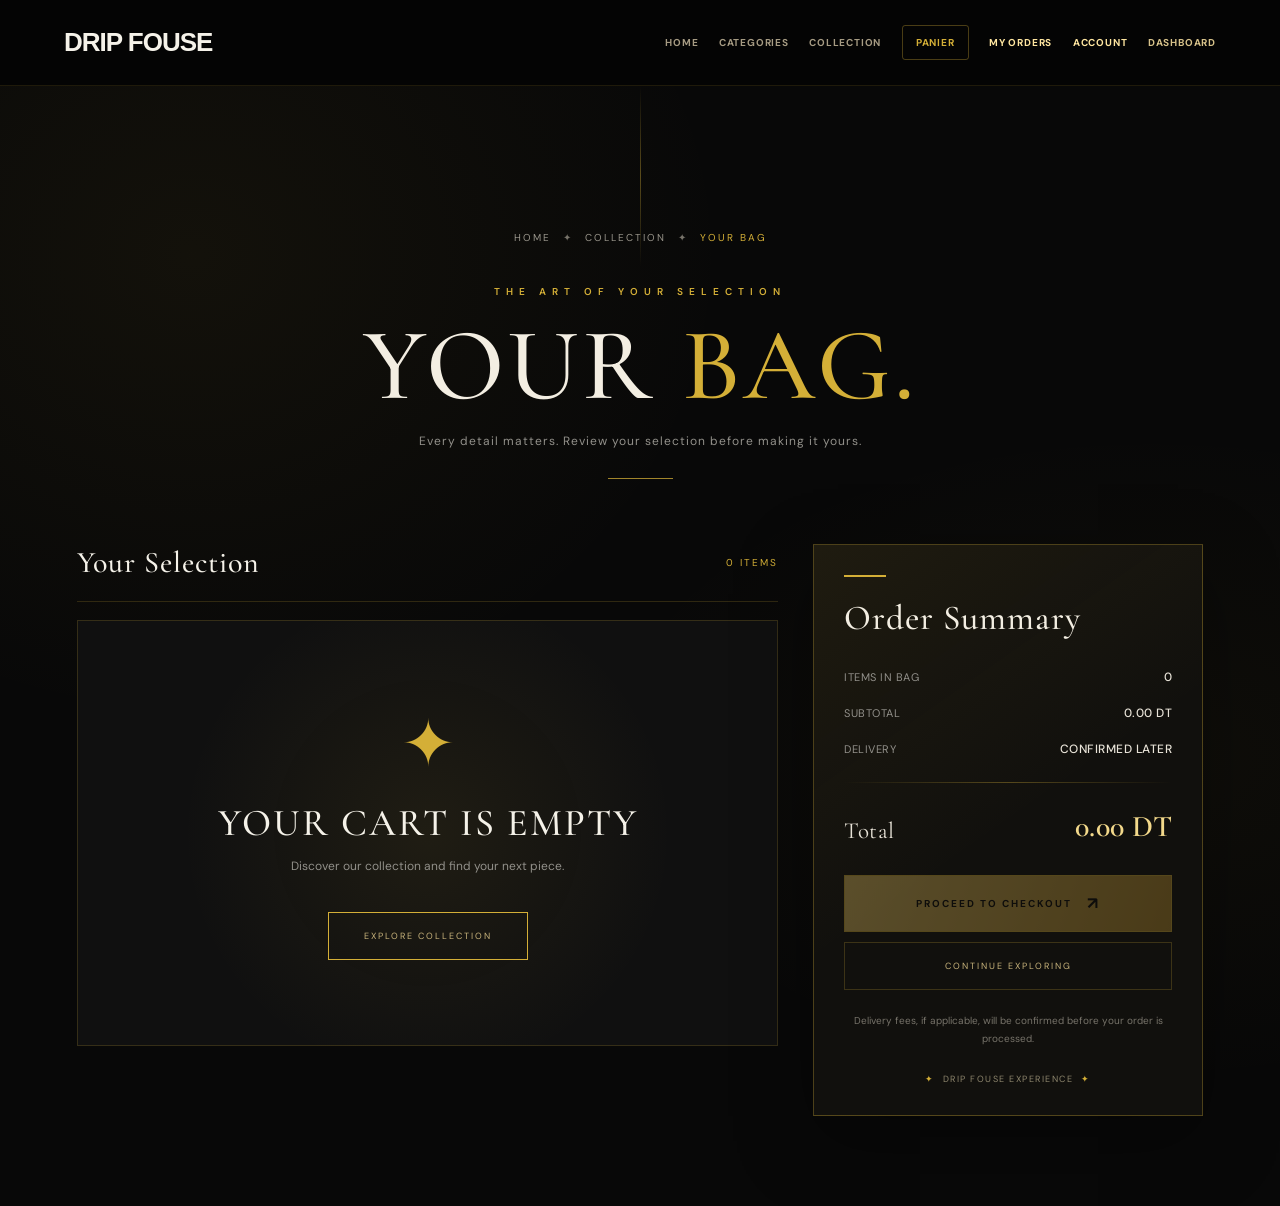
<file: cart.html>
<!DOCTYPE html>
<html lang="en">

<head>
    <meta charset="UTF-8">
    <meta name="viewport" content="width=device-width, initial-scale=1.0">
    <meta name="theme-color" content="#080808">

    <title>YOUR BAG | DRIP FOUSE</title>

    <link rel="stylesheet" href="style.css">

    <link rel="preconnect" href="https://fonts.googleapis.com">
    <link rel="preconnect" href="https://fonts.gstatic.com" crossorigin>
    <link href="https://fonts.googleapis.com/css2?family=Cormorant+Garamond:wght@400;500;600;700&family=DM+Sans:wght@400;500;600;700&display=swap" rel="stylesheet">

    <style>
        :root {
            --cart-black: #080808;
            --cart-surface: #101010;
            --cart-surface-2: #15130f;
            --cart-gold: #D4AF37;
            --cart-light-gold: #F3D98B;
            --cart-muted: #92908a;
            --cart-border: rgba(212, 175, 55, .19);
            --cart-font: "DM Sans", sans-serif;
            --cart-display: "Cormorant Garamond", serif;
        }

        body {
            background: var(--cart-black);
            color: #f5f2e9;
            font-family: var(--cart-font);
        }

        .cart-page {
            position: relative;
            min-height: 100vh;
            padding: 145px 6% 90px;
            overflow: hidden;
            background:
                radial-gradient(ellipse at 15% 15%, rgba(212,175,55,.055), transparent 35%),
                radial-gradient(ellipse at 90% 60%, rgba(212,175,55,.035), transparent 35%),
                #080808;
        }

        .cart-page::before {
            content: "";
            position: absolute;
            top: 0;
            left: 50%;
            width: 1px;
            height: 180px;
            background: linear-gradient(transparent, rgba(212,175,55,.4), transparent);
            pointer-events: none;
        }

        .cart-container {
            max-width: 1450px;
            margin: auto;
            position: relative;
            z-index: 1;
        }

        /* PAGE HEADING */

        .cart-breadcrumb {
            display: flex;
            justify-content: center;
            align-items: center;
            gap: 12px;
            color: #77736a;
            font-size: 10px;
            letter-spacing: 2px;
            text-transform: uppercase;
            margin-bottom: 35px;
        }

        .cart-breadcrumb a {
            color: #99958b;
            text-decoration: none;
            transition: color .3s;
        }

        .cart-breadcrumb a:hover {
            color: var(--cart-gold);
        }

        .cart-breadcrumb span:last-child {
            color: var(--cart-gold);
        }

        .cart-heading {
            text-align: center;
            margin-bottom: 65px;
        }

        .cart-eyebrow {
            color: var(--cart-gold);
            font-size: 10px;
            letter-spacing: 6px;
            font-weight: 600;
        }

        .cart-heading h1 {
            font-family: var(--cart-display);
            font-weight: 500;
            font-size: clamp(58px, 8vw, 105px);
            line-height: .95;
            letter-spacing: 3px;
            margin: 17px 0;
            color: #f3eee2;
        }

        .cart-heading h1 span {
            color: var(--cart-gold);
        }

        .cart-heading p {
            color: var(--cart-muted);
            font-size: 12px;
            letter-spacing: 1px;
            line-height: 1.8;
        }

        .cart-heading-line {
            width: 65px;
            height: 1px;
            background: var(--cart-gold);
            margin: 25px auto 0;
            opacity: .75;
        }

        /* CART CONTENT */

        .cart-layout {
            display: grid;
            grid-template-columns: minmax(0, 1fr) 390px;
            gap: 35px;
            align-items: start;
        }

        .cart-main {
            min-width: 0;
        }

        .cart-section-heading {
            display: flex;
            justify-content: space-between;
            align-items: center;
            padding-bottom: 20px;
            margin-bottom: 18px;
            border-bottom: 1px solid var(--cart-border);
        }

        .cart-section-heading h2 {
            font-family: var(--cart-display);
            font-size: 30px;
            font-weight: 500;
            letter-spacing: 1px;
            margin: 0;
        }

        .cart-section-heading span {
            font-size: 10px;
            letter-spacing: 2px;
            color: var(--cart-gold);
        }

        /* CART ITEMS */

        .cart-items {
            display: flex;
            flex-direction: column;
            gap: 14px;
        }

        .cart-item {
            position: relative;
            display: grid;
            grid-template-columns: 150px minmax(0, 1fr) auto;
            align-items: center;
            gap: 25px;
            padding: 20px;
            background: linear-gradient(120deg, #12110e, #0d0d0d);
            border: 1px solid rgba(212,175,55,.12);
            transition: border-color .35s, transform .35s, background .35s;
        }

        .cart-item:hover {
            border-color: rgba(212,175,55,.42);
            background: linear-gradient(120deg, #19160f, #101010);
            transform: translateY(-2px);
        }

        .cart-item img {
            width: 150px;
            height: 160px;
            object-fit: contain;
            padding: 8px;
            box-sizing: border-box;
            background:
                radial-gradient(circle, rgba(212,175,55,.09), transparent 70%),
                #090909;
            border: 1px solid rgba(255,255,255,.045);
        }

        .cart-item-category {
            display: block;
            color: var(--cart-gold);
            font-size: 9px;
            letter-spacing: 3px;
            text-transform: uppercase;
            margin-bottom: 12px;
        }

        .cart-item h3 {
            font-family: var(--cart-display);
            font-size: 27px;
            font-weight: 600;
            letter-spacing: .5px;
            color: #f0ebdf;
            margin: 0 0 12px;
        }

        .cart-item-price {
            color: var(--cart-light-gold);
            font-size: 13px;
            font-weight: 600;
            letter-spacing: 1px;
        }

        .cart-quantity {
            display: flex;
            align-items: center;
            gap: 13px;
            margin-top: 20px;
        }

        .cart-quantity button {
            width: 33px;
            height: 33px;
            border: 1px solid rgba(212,175,55,.35);
            color: var(--cart-gold);
            background: transparent;
            font-size: 17px;
            cursor: pointer;
            transition: .25s;
        }

        .cart-quantity button:hover {
            background: var(--cart-gold);
            color: #080808;
        }

        .cart-quantity span {
            min-width: 18px;
            text-align: center;
            font-size: 13px;
            color: white;
        }

        .cart-remove {
            display: block;
            margin-top: 13px;
            padding: 0;
            border: 0;
            background: transparent;
            color: #77736a;
            font-size: 9px;
            letter-spacing: 2px;
            cursor: pointer;
            transition: color .25s;
        }

        .cart-remove:hover {
            color: #e07b72;
        }

        .cart-line-total {
            align-self: center;
            color: var(--cart-light-gold);
            font-size: 14px;
            font-weight: 600;
            white-space: nowrap;
            letter-spacing: .5px;
        }

        /* ORDER SUMMARY */

        .cart-summary {
            position: sticky;
            top: 110px;
            padding: 30px;
            background:
                linear-gradient(145deg, rgba(212,175,55,.07), transparent 50%),
                #11100d;
            border: 1px solid rgba(212,175,55,.3);
            box-shadow: 0 25px 70px rgba(0,0,0,.35);
        }

        .summary-topline {
            width: 42px;
            height: 2px;
            background: var(--cart-gold);
            margin-bottom: 20px;
        }

        .cart-summary h2 {
            font-family: var(--cart-display);
            font-size: 35px;
            font-weight: 500;
            letter-spacing: 1px;
            margin: 0 0 30px;
            color: #f3eee2;
        }

        .summary-row {
            display: flex;
            justify-content: space-between;
            align-items: center;
            gap: 12px;
            margin: 20px 0;
            color: var(--cart-muted);
            font-size: 11px;
            letter-spacing: .5px;
        }

        .summary-row strong {
            color: #e8e3d8;
            font-size: 12px;
            font-weight: 500;
            text-align: right;
        }

        .summary-divider {
            height: 1px;
            background: linear-gradient(90deg, transparent, rgba(212,175,55,.35), transparent);
            margin: 25px 0;
        }

        .summary-total {
            margin: 0;
            align-items: end;
        }

        .summary-total span {
            color: #e8e3d8;
            font-family: var(--cart-display);
            font-size: 23px;
        }

        .summary-total strong {
            color: var(--cart-light-gold);
            font-family: var(--cart-display);
            font-size: 30px;
            font-weight: 600;
        }

        .cart-checkout {
            display: flex;
            justify-content: center;
            align-items: center;
            gap: 15px;
            width: 100%;
            min-height: 57px;
            margin-top: 30px;
            border: 1px solid var(--cart-gold);
            background: linear-gradient(110deg, #e0bf62, #b38a2d);
            color: #090909;
            font-family: var(--cart-font);
            font-size: 10px;
            font-weight: 700;
            letter-spacing: 2px;
            cursor: pointer;
            transition: .35s;
        }

        .cart-checkout:hover:not(:disabled) {
            background: #f2d783;
            box-shadow: 0 0 30px rgba(212,175,55,.2);
            transform: translateY(-2px);
        }

        .cart-checkout:disabled {
            opacity: .35;
            cursor: not-allowed;
        }

        .cart-checkout span {
            font-size: 17px;
        }

        .cart-continue {
            display: block;
            text-align: center;
            padding: 17px 10px;
            margin-top: 10px;
            border: 1px solid rgba(212,175,55,.22);
            color: #c9b47c;
            text-decoration: none;
            font-size: 9px;
            letter-spacing: 2px;
            transition: .3s;
        }

        .cart-continue:hover {
            border-color: var(--cart-gold);
            color: white;
        }

        .cart-notice {
            color: #77736a;
            text-align: center;
            font-size: 10px;
            line-height: 1.8;
            margin: 22px 0 0;
        }

        .cart-secure {
            display: flex;
            justify-content: center;
            align-items: center;
            gap: 8px;
            margin-top: 25px;
            color: #8f876e;
            font-size: 9px;
            letter-spacing: 1.5px;
        }

        .cart-secure span {
            color: var(--cart-gold);
        }

        /* EMPTY CART */

        .cart-empty {
            grid-column: 1 / -1;
            padding: 85px 20px;
            text-align: center;
            border: 1px solid var(--cart-border);
            background:
                radial-gradient(circle at center, rgba(212,175,55,.08), transparent 60%),
                #101010;
        }

        .cart-empty-icon {
            font-family: var(--cart-display);
            font-size: 65px;
            color: var(--cart-gold);
        }

        .cart-empty h2 {
            font-family: var(--cart-display);
            font-size: 38px;
            font-weight: 500;
            letter-spacing: 2px;
            margin: 15px 0 10px;
        }

        .cart-empty p {
            color: var(--cart-muted);
            font-size: 12px;
            line-height: 1.8;
            margin-bottom: 25px;
        }

        .cart-empty .cart-continue {
            display: inline-block;
            min-width: 200px;
            padding: 17px 25px;
            border-color: var(--cart-gold);
        }

        /* RESPONSIVE */

        @media(max-width: 1050px) {
            .cart-layout {
                grid-template-columns: minmax(0, 1fr) 320px;
                gap: 20px;
            }

            .cart-item {
                grid-template-columns: 115px minmax(0, 1fr) auto;
                gap: 17px;
            }

            .cart-item img {
                width: 115px;
                height: 135px;
            }

            .cart-summary {
                padding: 23px;
            }
        }

        @media(max-width: 850px) {
            .cart-page {
                padding: 125px 5% 65px;
            }

            .cart-layout {
                grid-template-columns: 1fr;
            }

            .cart-summary {
                position: static;
                max-width: none;
            }
        }

        @media(max-width: 560px) {
            .cart-page {
                padding: 115px 4% 45px;
            }

            .cart-heading {
                margin-bottom: 40px;
            }

            .cart-heading h1 {
                font-size: 59px;
            }

            .cart-breadcrumb {
                font-size: 8px;
                margin-bottom: 25px;
            }

            .cart-section-heading h2 {
                font-size: 26px;
            }

            .cart-item {
                grid-template-columns: 95px minmax(0, 1fr);
                gap: 14px;
                padding: 13px;
            }

            .cart-item img {
                width: 95px;
                height: 115px;
            }

            .cart-item h3 {
                font-size: 22px;
                margin: 5px 0 8px;
            }

            .cart-item-category {
                font-size: 8px;
                margin-bottom: 7px;
            }

            .cart-quantity {
                margin-top: 13px;
            }

            .cart-quantity button {
                width: 30px;
                height: 30px;
            }

            .cart-line-total {
                grid-column: 2;
                justify-self: start;
                margin-top: -5px;
            }

            .cart-summary {
                padding: 24px 20px;
            }

            .cart-summary h2 {
                font-size: 31px;
            }

            .cart-empty {
                padding: 60px 15px;
            }
        }

        @media(prefers-reduced-motion: reduce) {
            .cart-item,
            .cart-checkout,
            .cart-continue {
                transition: none;
            }
        }
    </style>
</head>

<body>

    <header class="navbar">

        <a href="index.html" class="logo">DRIP FOUSE</a>

        <nav class="nav-links">

            <a href="index.html">HOME</a>
            <a href="index.html#categories">CATEGORIES</a>
            <a href="index.html#products">COLLECTION</a>
            <a href="cart.html" class="nav-cart">PANIER</a>
            <a href="my-orders.html" class="nav-orders">MY ORDERS</a>
            <a href="login.html" id="accountLink">ACCOUNT</a>
            <a href="admin.html" class="nav-dashboard">DASHBOARD</a>

        </nav>

        <button
            class="mobile-menu"
            id="mobile-menu"
            type="button"
            aria-label="Open navigation menu"
            aria-expanded="false"
        >
            <span></span>
            <span></span>
            <span></span>
        </button>

    </header>


    <main class="cart-page">

        <div class="cart-container">

            <div class="cart-breadcrumb">
                <a href="index.html">HOME</a>
                <span>✦</span>
                <a href="index.html#products">COLLECTION</a>
                <span>✦</span>
                <span>YOUR BAG</span>
            </div>


            <section class="cart-heading">

                <span class="cart-eyebrow">
                    THE ART OF YOUR SELECTION
                </span>

                <h1>YOUR <span>BAG.</span></h1>

                <p>
                    Every detail matters. Review your selection
                    before making it yours.
                </p>

                <div class="cart-heading-line"></div>

            </section>


            <div class="cart-layout">

                <section class="cart-main">

                    <div class="cart-section-heading">

                        <h2>Your Selection</h2>

                        <span id="cart-count">0 ITEMS</span>

                    </div>

                    <div class="cart-items" id="cart-items">

                        <div class="cart-empty">
                            <div class="cart-empty-icon">✦</div>
                            <h2>LOADING YOUR BAG</h2>
                            <p>Your selection is being prepared...</p>
                        </div>

                    </div>

                </section>


                <aside class="cart-summary">

                    <div class="summary-topline"></div>

                    <h2>Order Summary</h2>

                    <div class="summary-row">
                        <span>ITEMS IN BAG</span>
                        <strong id="cart-summary-count">0</strong>
                    </div>

                    <div class="summary-row">
                        <span>SUBTOTAL</span>
                        <strong id="cart-subtotal">0.00 DT</strong>
                    </div>

                    <div class="summary-row">
                        <span>DELIVERY</span>
                        <strong>CONFIRMED LATER</strong>
                    </div>

                    <div class="summary-divider"></div>

                    <div class="summary-row summary-total">
                        <span>Total</span>
                        <strong id="cart-total">0.00 DT</strong>
                    </div>

                    <button
                        type="button"
                        class="cart-checkout"
                        id="cart-checkout"
                        disabled
                    >
                        PROCEED TO CHECKOUT
                        <span>↗</span>
                    </button>

                    <a href="index.html#products" class="cart-continue">
                        CONTINUE EXPLORING
                    </a>

                    <p class="cart-notice">
                        Delivery fees, if applicable, will be confirmed
                        before your order is processed.
                    </p>

                    <div class="cart-secure">
                        <span>✦</span>
                        DRIP FOUSE EXPERIENCE
                        <span>✦</span>
                    </div>

                </aside>

            </div>

        </div>

    </main>


    <script type="module" src="cart.js"></script>

</body>
</html>
</file>
<file: style.css>
/* ==========================================
   DRIP FOUSE - LUXURY GOLD EDITION
   PREMIUM STREETWEAR
   BLACK & GOLD EXPERIENCE
========================================== */

:root {
    --bg: #050505;
    --surface: #0D0C09;
    --surface2: #17140D;

    --gold: #D4AF37;
    --gold-light: #FFE6A0;
    --gold-dark: #8A641C;

    --white: #FFFFFF;
    --muted: #A69B83;

    --border: #D4AF3722;
}

* {
    margin: 0;
    padding: 0;
    box-sizing: border-box;
}

html {
    scroll-behavior: smooth;
    scroll-padding-top: 100px;
}

body {
    background: var(--bg);
    color: var(--white);
    font-family: 'Inter', sans-serif;
    overflow-x: hidden;
}

body.intro-active {
    overflow: hidden;
}

a {
    text-decoration: none;
    color: inherit;
}

button,
input {
    font: inherit;
}

button {
    cursor: pointer;
}

::selection {
    background: var(--gold);
    color: #000;
}


/* ==========================================
   CINEMATIC INTRO
========================================== */

.opening-screen {
    position: fixed;
    inset: 0;
    z-index: 99999;

    display: flex;
    align-items: center;
    justify-content: center;

    overflow: hidden;
    background: #020202;

    opacity: 1;
    visibility: visible;

    transition: opacity 1.3s ease, visibility 1.3s ease;
}

.opening-screen.is-hidden {
    opacity: 0;
    visibility: hidden;
    pointer-events: none;
}

.cinema-background {
    position: absolute;
    inset: 0;

    background:
        radial-gradient(
            ellipse at 50% 43%,
            #39280D 0%,
            #171006 25%,
            #070604 55%,
            #000 100%
        );

    animation: cinemaBackground 5s ease forwards;
}

@keyframes cinemaBackground {
    0% { transform: scale(1.2); }
    100% { transform: scale(1); }
}

.gold-particles {
    position: absolute;
    inset: -50%;
    opacity: 0;

    background-image:
        radial-gradient(#E8C66B 1px, transparent 1px),
        radial-gradient(#9C7029 1px, transparent 1px);

    background-size: 95px 95px, 145px 145px;

    animation:
        particlesAppear 1.5s ease .2s forwards,
        particlesMove 20s linear infinite;
}

@keyframes particlesAppear {
    to { opacity: .25; }
}

@keyframes particlesMove {
    to {
        background-position: 190px 190px, -145px 145px;
    }
}

.cinema-light {
    position: absolute;
    width: 500px;
    height: 500px;

    left: 50%;
    top: 43%;

    transform: translate(-50%, -50%);

    background: #D4AF37;
    filter: blur(170px);
    opacity: 0;

    animation: spotlightReveal 2s ease 1s forwards;
}

@keyframes spotlightReveal {
    to { opacity: .13; }
}

.intro-content {
    position: relative;
    z-index: 5;

    display: flex;
    flex-direction: column;
    align-items: center;

    width: 100%;
    padding: 20px;

    text-align: center;
}

.emblem-container {
    width: clamp(190px, 30vw, 330px);
    aspect-ratio: 1;

    position: relative;

    display: flex;
    align-items: center;
    justify-content: center;

    opacity: 0;
    transform: scale(.25) rotate(-25deg);
    filter: blur(15px);

    animation:
        emblemCinematic 2.2s cubic-bezier(.16,1,.3,1) .35s forwards;
}

@keyframes emblemCinematic {
    0% {
        opacity: 0;
        transform: scale(.25) rotate(-25deg);
        filter: blur(15px);
    }

    70% {
        opacity: 1;
        transform: scale(1.07) rotate(3deg);
        filter: blur(0);
    }

    100% {
        opacity: 1;
        transform: scale(1) rotate(0);
        filter: blur(0);
    }
}

.cinema-logo {
    position: relative;
    z-index: 3;

    width: 100%;
    height: 100%;

    object-fit: contain;

    filter:
        drop-shadow(0 0 10px #D4AF3788)
        drop-shadow(0 0 30px #D4AF3766);

    animation: emblemGlow 3s ease-in-out 2s infinite;
}

@keyframes emblemGlow {
    0%, 100% {
        filter: drop-shadow(0 0 12px #D4AF3766);
    }

    50% {
        filter:
            drop-shadow(0 0 28px #FFE6A0)
            drop-shadow(0 0 55px #D4AF3788);
    }
}

.emblem-orbit {
    position: absolute;
    inset: -15px;

    border: 1px solid #D4AF3766;
    border-radius: 50%;
    opacity: 0;
}

.orbit-one {
    animation:
        orbitAppear 1s ease 1s forwards,
        orbitRotation 18s linear 2s infinite;
}

.orbit-two {
    inset: -28px;
    border-style: dashed;
    border-color: #D4AF3733;

    animation:
        orbitAppear 1s ease 1.3s forwards,
        orbitRotationReverse 28s linear 2s infinite;
}

@keyframes orbitAppear {
    to { opacity: 1; }
}

@keyframes orbitRotation {
    to { transform: rotate(360deg); }
}

@keyframes orbitRotationReverse {
    to { transform: rotate(-360deg); }
}

.emblem-glow {
    position: absolute;
    inset: 5%;

    border-radius: 50%;
    background: #D4AF37;

    filter: blur(85px);
    opacity: .15;
}

.signature-container {
    margin-top: 25px;
    position: relative;
    overflow: hidden;
}

.signature-text {
    font-family: 'Allura', cursive;
    font-size: clamp(90px, 13vw, 150px);
    font-weight: 400;

    letter-spacing: 1px;
    white-space: nowrap;

    background: linear-gradient(
        110deg,
        #9C7029,
        #FFE6A0,
        #D4AF37,
        #FFF2C6
    );

    -webkit-background-clip: text;
    background-clip: text;
    color: transparent;

    filter: drop-shadow(0 0 15px #D4AF3766);

    clip-path: inset(0 100% 0 0);
    animation: handwriting 2s ease 1.8s forwards;
}

@keyframes handwriting {
    to { clip-path: inset(0 0 0 0); }
}

.signature-underline {
    height: 2px;
    width: 100%;
    margin-top: -4px;

    transform: scaleX(0);
    transform-origin: left;

    background: linear-gradient(
        90deg,
        transparent,
        #D4AF37,
        #FFE6A0,
        transparent
    );

    animation: signatureLine 1s ease 3.5s forwards;
}

@keyframes signatureLine {
    to { transform: scaleX(1); }
}

.intro-brand-subtitle {
    margin-top: 18px;

    font-family: 'Oswald', sans-serif;
    font-size: 11px;

    letter-spacing: 8px;
    color: #D4AF37;

    opacity: 0;
    transform: translateY(15px);

    animation: subtitleReveal 1s ease 3.5s forwards;
}

@keyframes subtitleReveal {
    to {
        opacity: 1;
        transform: translateY(0);
    }
}

.intro-bottom {
    display: flex;
    align-items: center;
    justify-content: center;
    gap: 20px;

    margin-top: 35px;

    color: #A58B4F;
    font-size: 8px;
    letter-spacing: 3px;

    opacity: 0;
    animation: bottomReveal 1s ease 4s forwards;
}

@keyframes bottomReveal {
    to { opacity: 1; }
}

.intro-star {
    color: #FFE6A0;
    font-size: 13px;
}

.intro-corner {
    position: absolute;
    width: 55px;
    height: 55px;

    border-color: #D4AF3766;
    border-style: solid;

    opacity: 0;
    animation: cornerReveal 1s ease 1s forwards;
}

.intro-corner-left {
    top: 35px;
    left: 35px;
    border-width: 1px 0 0 1px;
}

.intro-corner-right {
    right: 35px;
    bottom: 35px;
    border-width: 0 1px 1px 0;
}

@keyframes cornerReveal {
    to { opacity: 1; }
}


/* ==========================================
   WEBSITE APPEARANCE
========================================== */

.website {
    opacity: 0;
    visibility: hidden;
    transform: translateY(12px);

    transition:
        opacity .9s ease,
        transform .9s ease,
        visibility .9s ease;
}

.website.website-visible {
    opacity: 1;
    visibility: visible;
    transform: translateY(0);
}


/* ==========================================
   PREMIUM NAVBAR
========================================== */

.navbar {
    min-height: 86px;
    padding: 0 5%;

    display: flex;
    align-items: center;
    justify-content: space-between;
    gap: 22px;

    background: #050505F2;
    border-bottom: 1px solid var(--border);

    position: sticky;
    top: 0;
    z-index: 1000;

    backdrop-filter: blur(18px);
    -webkit-backdrop-filter: blur(18px);
}

.logo {
    flex-shrink: 0;

    font-family: 'Oswald', sans-serif;
    font-size: 26px;
    font-weight: 700;
    letter-spacing: -1px;
}

.logo span {
    color: var(--gold);
}

.logo small {
    color: var(--gold-light);
}

.nav-links {
    display: flex;
    align-items: center;
    justify-content: center;
    gap: clamp(12px, 1.6vw, 25px);
}

.nav-links a {
    position: relative;

    color: var(--muted);
    font-size: 10px;
    font-weight: 700;
    letter-spacing: .8px;

    white-space: nowrap;
    transition: color .3s ease;
}

.nav-links a::after {
    content: "";
    position: absolute;

    left: 0;
    bottom: -7px;

    width: 0;
    height: 1px;

    background: var(--gold);
    transition: width .3s ease;
}

.nav-links a:hover {
    color: var(--gold-light);
}

.nav-links a:hover::after {
    width: 100%;
}

/* ACCOUNT */

.nav-links #accountLink {
    color: var(--gold-light);
}

/* CART */

.nav-links .nav-cart {
    color: var(--gold);
    padding: 10px 13px;

    border: 1px solid #D4AF3755;
    border-radius: 3px;

    transition: .3s ease;
}

.nav-links .nav-cart span {
    color: var(--gold-light);
    margin-left: 3px;
}

.nav-links .nav-cart::after {
    display: none;
}

.nav-links .nav-cart:hover {
    color: #050505;
    background: var(--gold);
    border-color: var(--gold);
}

.nav-links .nav-cart:hover span {
    color: #050505;
}

/* MY ORDERS */

.nav-links .nav-orders {
    color: var(--gold-light);
}

/* DASHBOARD */

.nav-links .nav-dashboard {
    color: #D7C28A;
}

/* EXPLORE BUTTON */

.nav-button {
    flex-shrink: 0;

    padding: 13px 17px;

    border: 1px solid #D4AF3766;
    border-radius: 3px;

    color: var(--gold-light);

    font-size: 9px;
    font-weight: 800;
    letter-spacing: 1px;

    white-space: nowrap;
    transition: .3s;
}

.nav-button:hover {
    background: var(--gold);
    color: #050505;
    box-shadow: 0 5px 25px #D4AF3722;
}

/* MOBILE MENU BUTTON */

.mobile-menu {
    display: none;
    background: none;
    border: none;
    padding: 8px;
}

.mobile-menu span {
    display: block;
    width: 25px;
    height: 2px;
    margin: 6px 0;

    background: var(--gold);
    border-radius: 2px;

    transition: .3s;
}


/* ==========================================
   HERO
========================================== */

.hero {
    min-height: 720px;
    padding: 105px 8% 100px;

    display: flex;
    align-items: center;
    justify-content: space-between;
    gap: 40px;

    position: relative;
    overflow: hidden;
}

.hero-content {
    max-width: 570px;
    position: relative;
    z-index: 2;

    animation: heroReveal 1s ease both;
}

@keyframes heroReveal {
    from {
        opacity: 0;
        transform: translateY(35px);
    }

    to {
        opacity: 1;
        transform: translateY(0);
    }
}

.hero-tag {
    display: flex;
    align-items: center;
    gap: 12px;

    color: var(--gold);
    font-size: 9px;
    font-weight: 800;
    letter-spacing: 3px;
}

.gold-dot {
    width: 7px;
    height: 7px;

    background: var(--gold);
    border-radius: 50%;

    box-shadow: 0 0 15px var(--gold);
}

.hero h1 {
    font-family: 'Bebas Neue', sans-serif;

    font-size: clamp(75px, 10vw, 125px);
    line-height: .91;
    letter-spacing: -2px;

    margin: 35px 0;

    animation: titleGlow 4s ease-in-out infinite;
}

.hero h1 span {
    color: var(--gold);
}

@keyframes titleGlow {
    50% { text-shadow: 0 0 30px #D4AF3722; }
}

.hero-content > p {
    color: var(--muted);

    font-size: 13px;
    line-height: 2;

    max-width: 400px;
    margin-bottom: 35px;
}

.primary-button {
    display: inline-flex;
    align-items: center;
    justify-content: center;
    gap: 15px;

    padding: 17px 24px;

    background: linear-gradient(
        135deg,
        #8A641C,
        #D4AF37,
        #FFE6A0
    );

    color: #090806;

    font-size: 10px;
    font-weight: 900;
    letter-spacing: 1px;

    border-radius: 3px;
    border: none;

    transition: .3s;
}

.primary-button:hover {
    transform: translateY(-4px);
    box-shadow: 0 12px 35px #D4AF3755;
}

.hero-stats {
    display: flex;
    align-items: center;
    gap: 35px;

    margin-top: 65px;
}

.hero-stats div:not(.stats-divider) {
    display: flex;
    flex-direction: column;
    gap: 7px;
}

.hero-stats strong {
    font-family: 'Oswald', sans-serif;
    color: var(--gold-light);
    font-size: 23px;
}

.hero-stats small {
    color: var(--muted);
    font-size: 8px;
    letter-spacing: 2px;
}

.stats-divider {
    width: 1px;
    height: 40px;
    background: var(--border);
}

.hero-visual {
    width: 42%;
    max-width: 470px;
    height: 480px;

    position: relative;
}

.hero-glow {
    position: absolute;
    inset: 10%;

    background: var(--gold);
    filter: blur(110px);
    opacity: .15;
}

.hero-image {
    position: absolute;
    inset: 0;

    border: 1px solid #D4AF3744;
    border-radius: 4px;

    background:
        linear-gradient(to top, #050505, transparent 60%),
        url('https://images.unsplash.com/photo-1523398002811-999ca8dec234?w=1000')
        center/cover;

    animation: imageFloat 6s ease-in-out infinite;
}

@keyframes imageFloat {
    50% { transform: translateY(-12px); }
}

.hero-image-label {
    position: absolute;
    left: 25px;
    bottom: 25px;

    display: flex;
    flex-direction: column;
    gap: 7px;
}

.hero-image-label span {
    color: var(--gold-light);
    font-family: 'Oswald', sans-serif;
    font-size: 18px;
    letter-spacing: 3px;
}

.hero-image-label small {
    color: var(--muted);
    font-size: 8px;
    letter-spacing: 2px;
}

.hero-number {
    position: absolute;
    right: -30px;
    top: -60px;

    font-family: 'Bebas Neue', sans-serif;
    font-size: 160px;
    color: #D4AF370D;

    pointer-events: none;
}

.hero-bottom-label {
    position: absolute;
    bottom: 25px;
    left: 8%;
    right: 8%;

    display: flex;
    justify-content: space-between;

    color: #8A7952;
    font-size: 8px;
    letter-spacing: 3px;
}


/* ==========================================
   GOLD DIVIDER
========================================== */

.gold-divider {
    display: flex;
    justify-content: center;
    align-items: center;
    flex-wrap: wrap;
    gap: 35px;

    padding: 19px 10px;

    background: #0C0B08;
    border-top: 1px solid var(--border);
    border-bottom: 1px solid var(--border);

    color: var(--gold);
    font-size: 9px;
    font-weight: 800;
    letter-spacing: 3px;
}


/* ==========================================
   SECTIONS
========================================== */

.section {
    padding: 110px 8%;
}

.section-heading {
    display: flex;
    justify-content: space-between;
    align-items: end;
    gap: 20px;

    margin-bottom: 42px;
}

.eyebrow {
    color: var(--gold);
    font-size: 9px;
    font-weight: 800;
    letter-spacing: 3px;
}

.section-heading h2 {
    font-family: 'Oswald', sans-serif;
    font-size: clamp(34px, 5vw, 53px);
    font-weight: 600;

    letter-spacing: -2px;
    margin-top: 13px;
}

.section-heading h2 span {
    color: var(--gold);
}

.heading-number {
    color: var(--muted);
    font-size: 10px;
    letter-spacing: 2px;
}


/* ==========================================
   CATEGORIES
========================================== */

.category-grid {
    display: grid;
    grid-template-columns: repeat(6, 1fr);
    gap: 12px;
}

.category-card {
    min-height: 130px;
    padding: 18px;

    display: flex;
    flex-direction: column;
    align-items: flex-start;
    justify-content: space-between;

    background: var(--surface);
    color: var(--white);

    border: 1px solid var(--border);
    border-radius: 4px;

    transition: .3s;
}

.category-card:hover,
.category-card.active {
    background: #D4AF3712;
    border-color: var(--gold);
    transform: translateY(-5px);
}

.category-number {
    color: var(--gold);
    font-size: 10px;
}

.category-card strong {
    font-size: 11px;
}

.category-arrow {
    align-self: flex-end;
    color: var(--gold);
    font-size: 16px;
}


/* ==========================================
   PRODUCT SHOP
========================================== */

.products {
    background: #080806;
}

.product-count {
    color: var(--gold);
    font-size: 10px;
    letter-spacing: 2px;
}

.shop-toolbar {
    display: flex;
    align-items: center;
    justify-content: space-between;
    gap: 20px;

    margin-bottom: 35px;
}

.search-box {
    width: min(440px, 100%);

    display: flex;
    align-items: center;
    gap: 13px;

    padding: 15px 18px;

    background: var(--surface);
    border: 1px solid var(--border);
    border-radius: 4px;
}

.search-box span {
    color: var(--gold);
    font-size: 24px;
}

.search-box input {
    width: 100%;
    color: white;

    background: transparent;
    border: none;
    outline: none;

    font-size: 12px;
}

.search-box input::placeholder {
    color: #827965;
}

.shop-label {
    color: var(--muted);
    font-size: 9px;
    letter-spacing: 2px;
}

#product-grid {
    display: grid;
    grid-template-columns: repeat(4, minmax(0, 1fr));
    gap: 24px;

    width: 100%;
    align-items: stretch;
}

#product-grid .product-card {
    display: flex;
    flex-direction: column;

    width: 100%;
    min-width: 0;
    overflow: hidden;

    background: #10100e;
    border: 1px solid #D4AF3740;
    border-radius: 6px;

    transition:
        transform .3s ease,
        border-color .3s ease,
        box-shadow .3s ease;
}

#product-grid .product-card:hover {
    transform: translateY(-5px);
    border-color: var(--gold);
    box-shadow: 0 15px 40px #00000088;
}

#product-grid .product-image {
    display: flex;
    align-items: center;
    justify-content: center;

    width: 100%;
    height: 260px;
    min-height: 260px;

    padding: 12px;
    overflow: hidden;

    background: #171714;
}

#product-grid .product-image img {
    display: block;

    width: 100%;
    height: 100%;

    max-width: 100%;
    max-height: 100%;

    object-fit: contain;
    object-position: center;

    transition: transform .4s ease;
}

#product-grid .product-card:hover .product-image img {
    transform: scale(1.04);
}

#product-grid .product-info {
    display: flex;
    flex-direction: column;
    flex: 1;

    padding: 18px;
    background: #10100e;
}

#product-grid .product-category {
    display: block;

    color: var(--gold);
    font-size: 10px;
    font-weight: 700;
    letter-spacing: 2px;
    text-transform: uppercase;

    margin-bottom: 9px;
}

#product-grid .product-info h3 {
    color: #f5f0df;

    font-size: 16px;
    font-weight: 700;
    line-height: 1.4;

    margin: 0 0 10px;
    min-height: 44px;
}

#product-grid .product-description {
    color: #aaa69a;

    font-size: 12px;
    line-height: 1.7;

    margin: 0;
    min-height: 42px;
}

#product-grid .product-bottom {
    display: flex;
    align-items: center;
    justify-content: space-between;
    gap: 10px;

    margin-top: auto;
    padding-top: 18px;
}

#product-grid .product-price {
    color: var(--gold);

    font-size: 18px;
    font-weight: 800;
    white-space: nowrap;
}

#product-grid .buy-button {
    color: var(--gold);
    background: transparent;

    border: 1px solid var(--gold);
    border-radius: 3px;

    padding: 10px 12px;

    font-size: 10px;
    font-weight: 800;
    white-space: nowrap;

    cursor: pointer;
    transition: .3s ease;
}

#product-grid .buy-button:hover {
    color: #080808;
    background: var(--gold);
}

.loading,
.empty-state {
    grid-column: 1 / -1;

    padding: 75px 20px;
    text-align: center;

    background: var(--surface);
    border: 1px solid var(--border);
    border-radius: 5px;

    color: var(--muted);
    font-size: 11px;
    letter-spacing: 2px;
}

.loading-circle {
    width: 23px;
    height: 23px;

    display: block;
    margin: 0 auto 18px;

    border: 2px solid #D4AF3733;
    border-top-color: var(--gold);
    border-radius: 50%;

    animation: spin 1s linear infinite;
}

@keyframes spin {
    to { transform: rotate(360deg); }
}


/* ==========================================
   BRAND BANNER
========================================== */

.brand-banner {
    position: relative;
    overflow: hidden;

    margin: 30px 8% 100px;
    padding: 95px 25px;

    text-align: center;

    background:
        radial-gradient(ellipse at center, #D4AF3725, transparent 70%),
        #0D0C09;

    border: 1px solid #D4AF3744;
    border-radius: 5px;
}

.brand-banner h2 {
    position: relative;
    z-index: 2;

    font-family: 'Bebas Neue', sans-serif;
    font-size: clamp(45px, 8vw, 85px);
    line-height: .95;

    letter-spacing: 2px;
    margin: 25px 0;
}

.brand-banner h2 span {
    color: var(--gold);
}

.brand-banner p {
    position: relative;
    z-index: 2;

    color: var(--muted);
    font-size: 12px;

    margin-bottom: 30px;
}

.banner-watermark {
    position: absolute;
    right: -20px;
    bottom: -70px;

    font-family: 'Bebas Neue', sans-serif;
    font-size: 300px;

    color: #D4AF3708;
    pointer-events: none;
}


/* ==========================================
   FOOTER
========================================== */

.footer {
    padding: 50px 8% 25px;

    border-top: 1px solid var(--border);
    background: #030303;
}

.footer-top {
    display: flex;
    justify-content: space-between;
    align-items: center;
    gap: 20px;

    padding-bottom: 35px;
}

.footer-top p,
.footer-bottom {
    color: var(--muted);
    font-size: 9px;
    letter-spacing: 2px;
}

.back-top {
    color: var(--gold);
    font-size: 9px;
    letter-spacing: 2px;
}

.footer-bottom {
    border-top: 1px solid #ffffff12;
    padding-top: 25px;

    display: flex;
    justify-content: space-between;
    gap: 15px;
}


/* ==========================================
   TABLET
========================================== */

@media (max-width: 1150px) {

    .navbar {
        padding: 0 3%;
        gap: 12px;
    }

    .nav-links {
        gap: 12px;
    }

    .nav-links a {
        font-size: 9px;
    }

    .nav-button {
        padding: 11px 12px;
        font-size: 8px;
    }

    #product-grid {
        grid-template-columns: repeat(3, minmax(0, 1fr));
        gap: 18px;
    }

    .category-grid {
        grid-template-columns: repeat(3, 1fr);
    }

    .hero {
        gap: 30px;
    }

    .hero-visual {
        width: 40%;
    }
}


/* ==========================================
   MOBILE NAVIGATION
========================================== */

@media (max-width: 850px) {

    .navbar {
        height: 72px;
        min-height: 72px;
        padding: 0 5%;
    }

    .logo {
        font-size: 24px;
    }

    .nav-links {
        display: none;

        position: absolute;
        top: 72px;
        left: 0;
        right: 0;

        flex-direction: column;
        align-items: stretch;
        gap: 0;

        max-height: calc(100vh - 72px);
        overflow-y: auto;

        background: #080705;
        border-bottom: 1px solid var(--border);
        box-shadow: 0 20px 35px #00000088;
    }

    .nav-links.menu-open {
        display: flex;
    }

    .nav-links a {
        display: block;

        padding: 17px 7%;

        border-top: 1px solid #ffffff0A;

        font-size: 11px;
        letter-spacing: 1.5px;
    }

    .nav-links a::after {
        display: none;
    }

    .nav-links .nav-cart {
        margin: 8px 7%;
        padding: 14px;

        text-align: center;
        border: 1px solid #D4AF3755;
    }

    .nav-links .nav-cart:hover {
        background: var(--gold);
    }

    .nav-button {
        display: none;
    }

    .mobile-menu {
        display: block;
    }

    .mobile-menu[aria-expanded="true"] span:nth-child(1) {
        transform: translateY(8px) rotate(45deg);
    }

    .mobile-menu[aria-expanded="true"] span:nth-child(2) {
        opacity: 0;
    }

    .mobile-menu[aria-expanded="true"] span:nth-child(3) {
        transform: translateY(-8px) rotate(-45deg);
    }
}


/* ==========================================
   MOBILE CONTENT
========================================== */

@media (max-width: 700px) {

    .hero {
        padding: 75px 6% 80px;

        flex-direction: column;
        align-items: flex-start;
    }

    .hero h1 {
        font-size: clamp(72px, 17vw, 105px);
    }

    .hero-visual {
        width: 100%;
        height: 370px;
    }

    .hero-bottom-label {
        left: 6%;
        right: 6%;
    }

    .gold-divider {
        gap: 15px;
        font-size: 7px;
        letter-spacing: 1px;
    }

    .section {
        padding: 75px 6%;
    }

    .category-grid {
        grid-template-columns: repeat(2, 1fr);
    }

    #product-grid {
        grid-template-columns: repeat(2, minmax(0, 1fr));
        gap: 12px;
    }

    #product-grid .product-image {
        height: 185px;
        min-height: 185px;
        padding: 8px;
    }

    #product-grid .product-info {
        padding: 12px;
    }

    #product-grid .product-info h3 {
        font-size: 13px;
        min-height: 36px;
    }

    #product-grid .product-description {
        font-size: 10px;
        min-height: 35px;
    }

    #product-grid .product-price {
        font-size: 14px;
    }

    #product-grid .buy-button {
        padding: 8px;
        font-size: 9px;
    }

    .shop-label {
        display: none;
    }

    .section-heading {
        gap: 10px;
    }

    .heading-number {
        font-size: 8px;
    }

    .brand-banner {
        margin: 20px 5% 70px;
        padding: 75px 15px;
    }

    .footer {
        padding: 40px 6% 25px;
    }

    .footer-top {
        flex-direction: column;
        text-align: center;
    }

    .footer-bottom {
        flex-direction: column;
        text-align: center;
        line-height: 2;
    }

    .emblem-container {
        width: 220px;
    }

    .signature-text {
        font-size: 70px;
    }

    .intro-brand-subtitle {
        font-size: 9px;
        letter-spacing: 5px;
    }

    .intro-bottom {
        gap: 10px;
        font-size: 7px;
    }

    .intro-corner-left {
        top: 18px;
        left: 18px;
    }

    .intro-corner-right {
        right: 18px;
        bottom: 18px;
    }
}


/* ==========================================
   VERY SMALL SCREENS
========================================== */

@media (max-width: 370px) {

    #product-grid {
        grid-template-columns: 1fr;
    }

    #product-grid .product-image {
        height: 250px;
        min-height: 250px;
    }

    .hero h1 {
        font-size: 68px;
    }

    .signature-text {
        font-size: 60px;
    }

}


/* ==========================================
   ACCESSIBILITY
========================================== */

button:focus-visible,
a:focus-visible,
input:focus-visible {
    outline: 2px solid var(--gold-light);
    outline-offset: 4px;
}

@media (prefers-reduced-motion: reduce) {

    *,
    *::before,
    *::after {
        animation-duration: .01ms !important;
        animation-iteration-count: 1 !important;
        scroll-behavior: auto !important;
        transition-duration: .01ms !important;
    }

}
</file>
